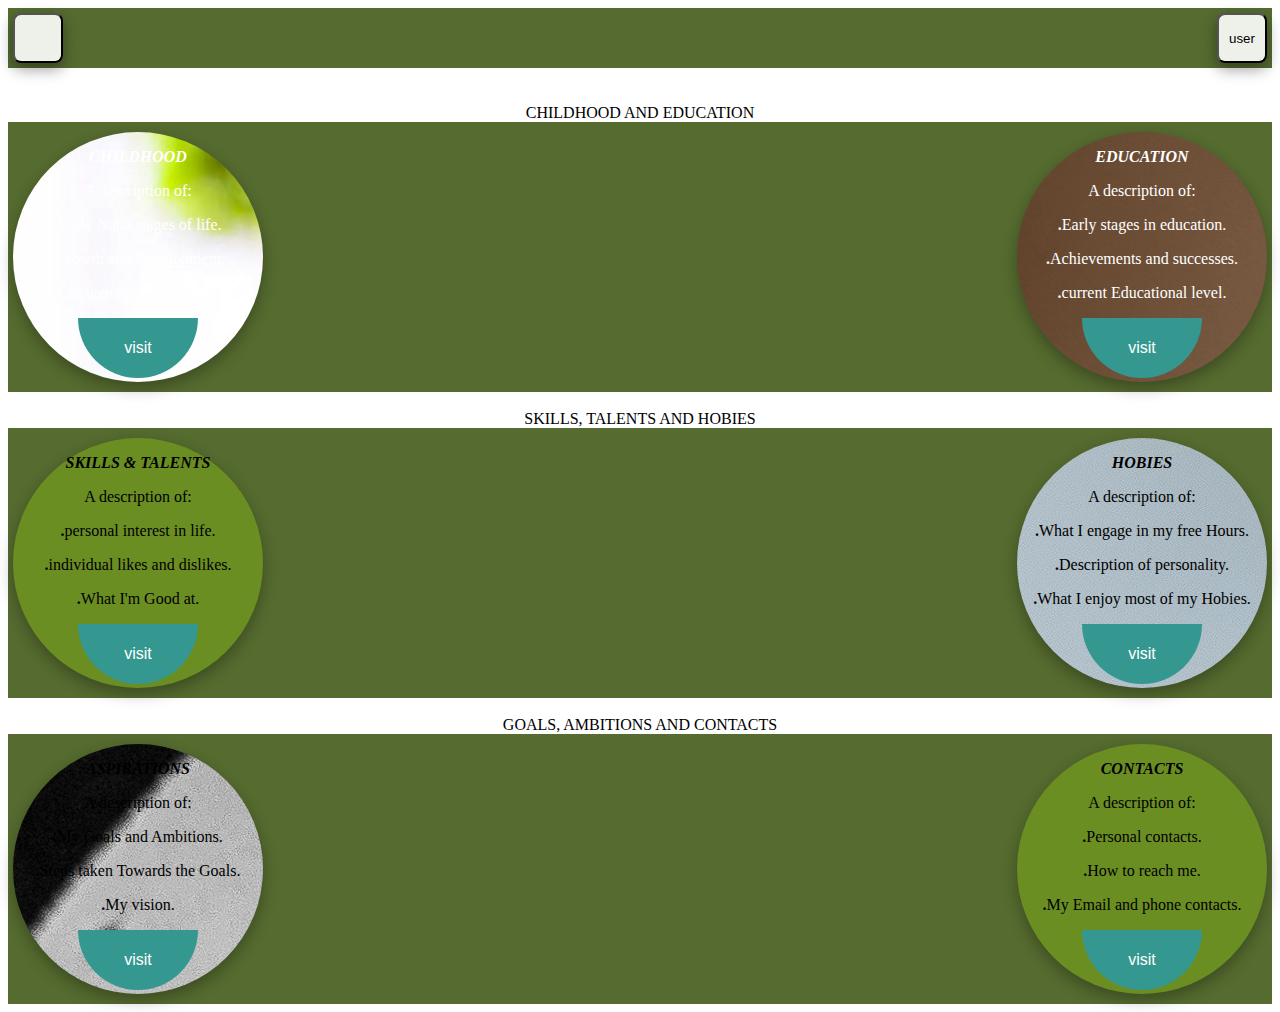
<file: index.html>
<!DOCTYPE html>
<html>
<head>

  <meta charset="UTF-8"> 
   <!-- Favicon --> 
  <link rel="icon" type="image/ico" href="images/favicon.ico">

    <title>My portifolio</title>
    <link rel="stylesheet" href="portfoliocss.css"> 

</head>

<body >

<div class="topdivs">

<button class="logo" ></button>
<button class="users" >user</button>

</div>

<div class="optionsbackground">
<br><br>

<center>CHILDHOOD AND EDUCATION</center>
<div class="circlesdiv">
    <div class="individualcircle" style=" background-image: url('images/child.jpg'); color: white;"> 
     <p><b><i> CHILDHOOD </i> </b></p> 
     <p>A description of:</p>
     <p><b>.</b>Early Natal stages of life.</p>
     <p><b>.</b>Growth and Development.</p>
     <p><b>.</b>Engagements and friends.</p>
    
     <button class="circlesbtns" onclick="window.location.href='childhood.html'">visit</button>
    </div>

    <div class="individualcircle" style=" background-image: url('images/book.jpg'); color: white;">
      <p><b><i> EDUCATION </i> </b></p> 
     <p>A description of:</p>
     <p><b>.</b>Early stages in education.</p>
     <p><b>.</b>Achievements and successes.</p>
     <p><b>.</b>current Educational level.</p>
     <button class="circlesbtns" onclick="window.location.href='education.html'">visit</button>
       </div>
</div>
 <br>
 <center>SKILLS, TALENTS AND HOBIES</center>
<div class="circlesdiv">
    <div class="individualcircle"  style=" background-image: url('images/talents.jpg')"> 
     <p><b><i> SKILLS & TALENTS </i> </b></p> 
     <p>A description of:</p>
     <p><b>.</b>personal interest in life.</p>
     <p><b>.</b>individual likes and dislikes.</p>
     <p><b>.</b>What I'm Good at.</p>
     <button class="circlesbtns" onclick="window.location.href='talents.html'">visit</button>
    </div>

    <div class="individualcircle"  style=" background-image: url('images/hobies.jpg')"> 
     <p><b><i> HOBIES </i> </b></p>   
     <p>A description of:</p>
     <p><b>.</b>What I engage in my free Hours.</p>
     <p><b>.</b>Description of personality.</p>
     <p><b>.</b>What I enjoy most of my Hobies.</p>
     <button class="circlesbtns" onclick="window.location.href='hobies.html'">visit</button>
    </div>
</div>
 <br>
 <center>GOALS, AMBITIONS AND CONTACTS</center>
<div class="circlesdiv">
    <div class="individualcircle" style=" background-image: url('images/aspirations.jpg')"> 
      <p><b><i> ASPIRATIONS </i> </b></p> 
     <p>A description of:</p>
     <p><b>.</b>My Goals and Ambitions.</p>
     <p><b>.</b>Steps taken Towards the Goals.</p>
     <p><b>.</b>My vision.</p>
     <button class="circlesbtns" onclick="window.location.href='aspirations.html'">visit</button>
    </div>

    <div class="individualcircle" style=" background-image: url('images/contacts.jpg')"> 
      <p><b><i> CONTACTS </i> </b></p>  
     <p>A description of:</p>
     <p><b>.</b>Personal contacts.</p>
     <p><b>.</b>How to reach me.</p>
     <p><b>.</b>My Email and phone contacts.</p>
     <button class="circlesbtns" onclick="window.location.href='contacts.html'">visit</button>
    </div>
</div>


</div>

</body>
</html>

<!--

<div class="logo" >
 <p>Logo</p>   
</div>
<div class="users">
  <p>user</p>  
</div>
-->


<!--

<div class="semi-circle">
  <div class="slice" style="left: 0%; background:#349890;"></div>
  <div class="slice" style="left: 20%; background:#f1dd0f;"></div>
  <div class="slice" style="left: 40%; background:#2ecc71;"></div>
  <div class="slice" style="left: 60%; background:#f1dd0f;"></div>
  <div class="slice" style="left: 80%; background:#349890;"></div>
</div>
-->
</file>
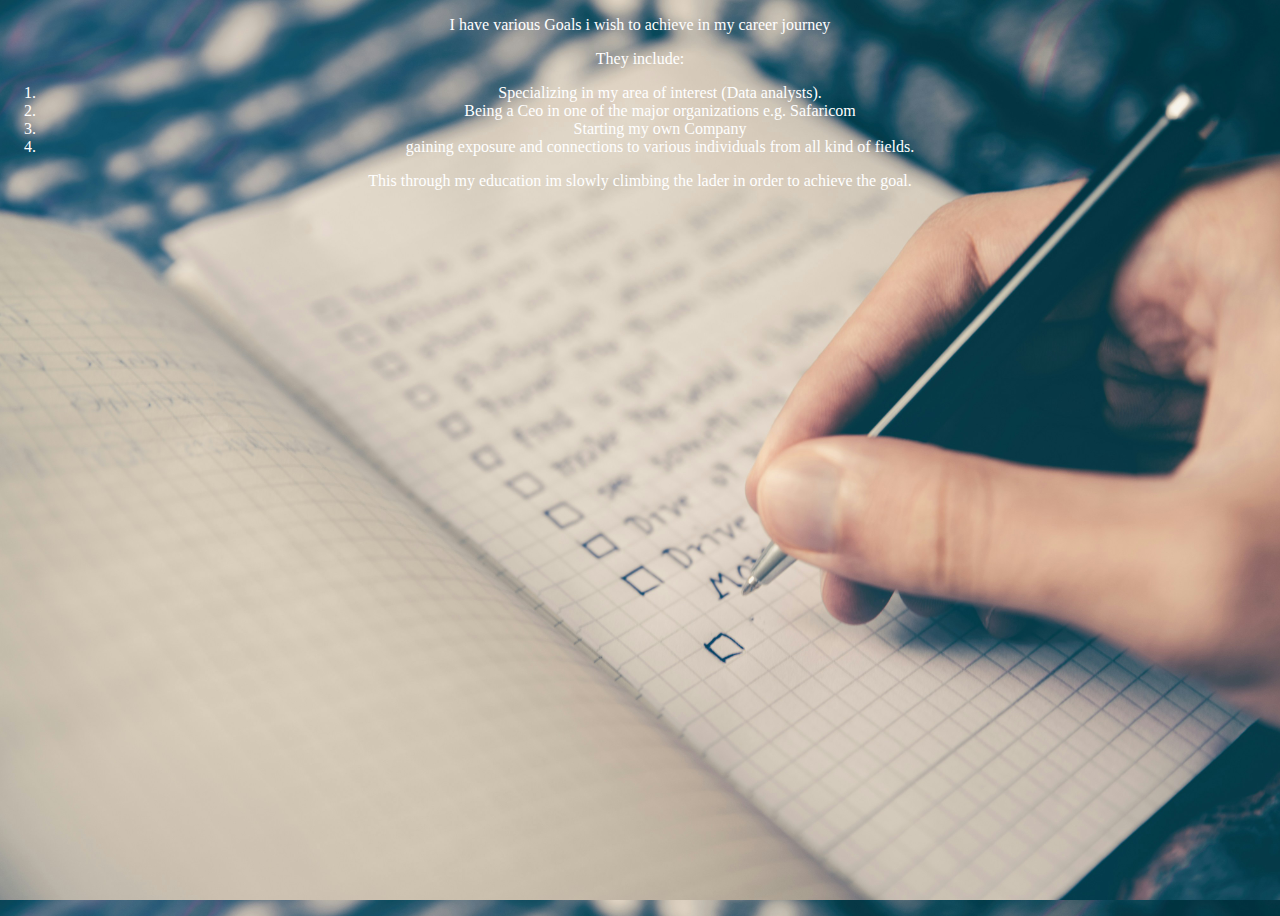
<file: aspirations.html>
<!DOCTYPE html>
<html lang="en">
<head>
  <meta charset="UTF-8">
  <title>My Aspirations</title>
<link rel="stylesheet" href="otherscss.css"> 

</head>
<body>
  <p>I have various Goals i wish to achieve in my career journey</p>
  <p>They include:</p>
  <ol>
    <li>Specializing in my area of interest (Data analysts).</li>
    <li>Being a Ceo in one of the major organizations e.g. Safaricom</li>
    <li>Starting my own Company</li>
    <li>gaining exposure and connections to various individuals from all kind of fields.</li>
  </ol>
  <p>This through my education im slowly climbing the lader in order to achieve the goal.</p>
  <!-- Link to external JavaScript -->
  <script src="aspirationjs.js"></script>
</body>
</html>
</file>
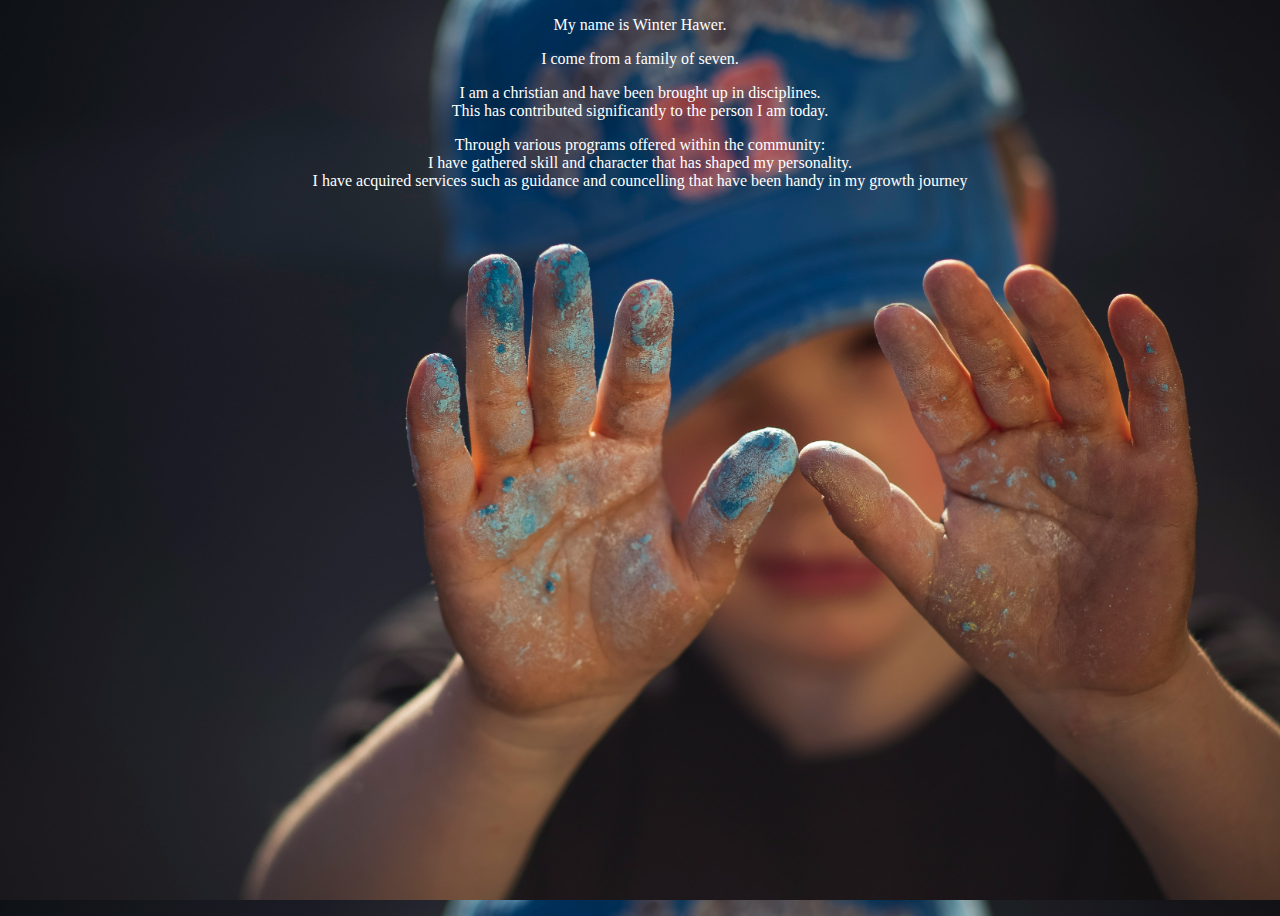
<file: childhood.html>
<!DOCTYPE html>
<html lang="en">
<head>
  <meta charset="UTF-8">
  <title>My Childhood</title>
   <link rel="stylesheet" href="otherscss.css"> 
 </head>
<body>

  <p>My name is Winter Hawer.</p>
  <p>I come from a family of seven.</p>
  <p>I am a christian and have been brought up in disciplines.<br>
This has contributed significantly to the person I am today.
  </p>
  <p>Through various programs offered within the community:<br>
   I have gathered skill and character that has shaped my personality.
   <br>
   I have acquired services such as guidance and councelling that have been handy in my growth journey </p>
  <!-- Link to external JavaScript -->
  <script src="childhoodjs.js"></script>
</body>
</html>
</file>
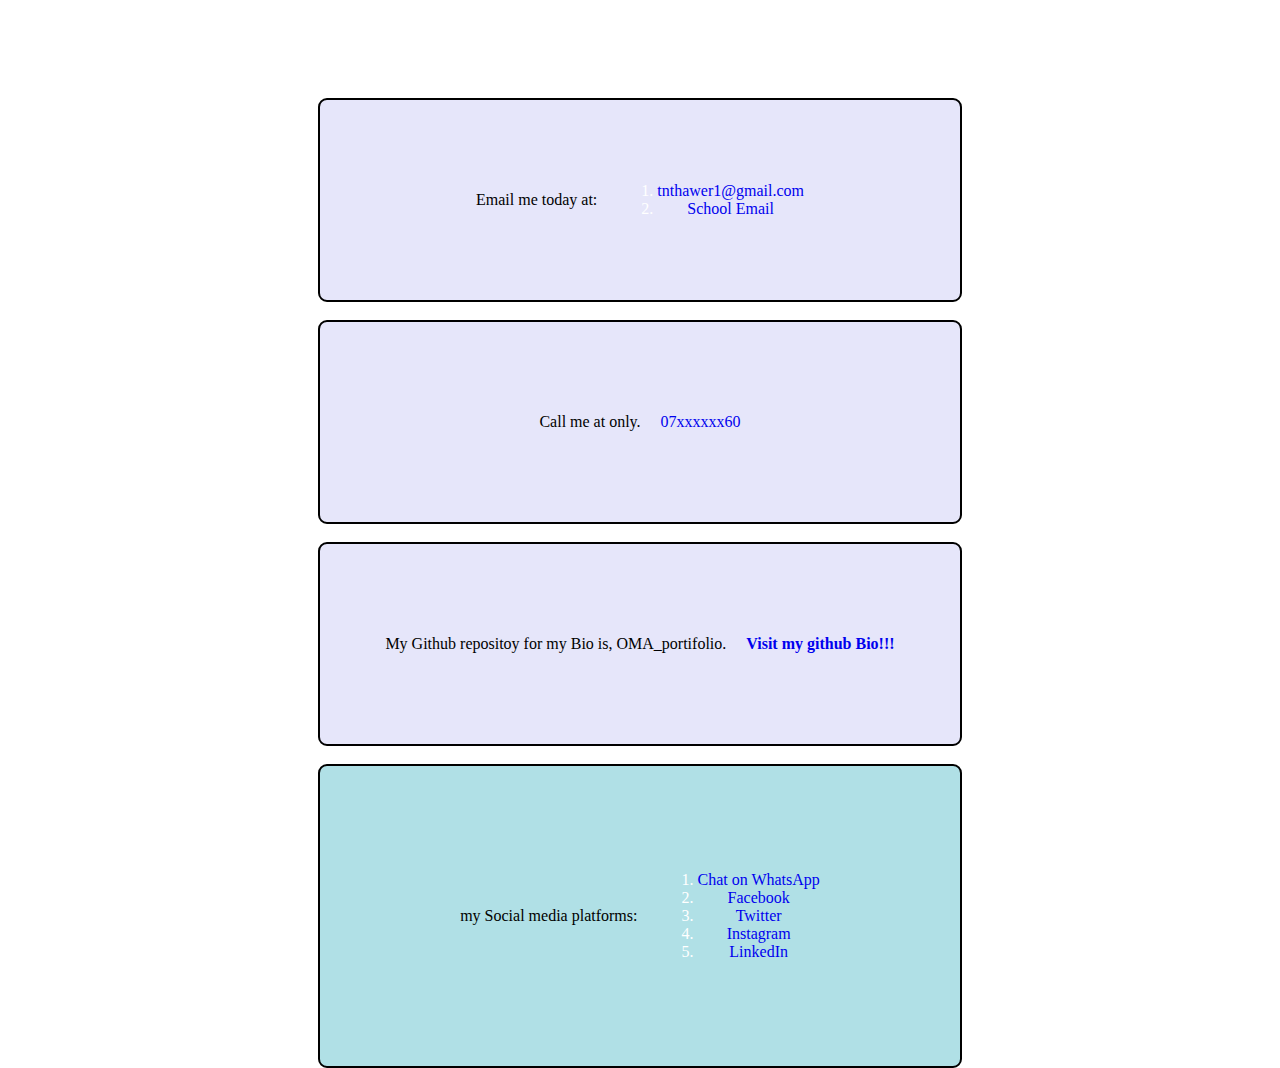
<file: contacts.html>
<!DOCTYPE html>
<html lang="en">
<head>
  <meta charset="UTF-8">
  <title>My Contacts</title>
<link rel="stylesheet" href="otherscss.css"> 

</head>
<body  style="background-image: url('images/contacts.jpg');">
  <h1> How to Reach me </h1>

  <center>Emails</center>
<div class="emails">
  <p style="color: black;">Email me today at:</p>
  <ol>
    <li><a href="mailto:tnthawer1@gmail.com">tnthawer1@gmail.com</a></li>
    <li><a href="mailto:mwangi.22194@students.kyu.ac.ke">School Email</a>
</li>
  </ol>

</div>
  <center>Phone contacts</center>
<div class="phonecontacts">
  <p style="color: black;">Call me at only.</p>
  <a href="tel:+1234567890">07xxxxxx60</a>

</div>
  <center>Github</center>
<div class="githubcontacts">
<p style="color: black;"> My Github repositoy for my Bio is, OMA_portifolio.</p>
<a href="https://hawer-tow.github.io/OMA_Portfolio/" target="_blank"><b>Visit my github Bio!!!</b></a>

</div>
  <center>Social Platforms</center>
<div class="socialmedia">
  <p style="color: black;">my Social media platforms:</p>
  <ol>
  <li> <a href="https://wa.me/1234567890">Chat on WhatsApp</a></li> 

  <li> <a href="https://www.facebook.com/Tenet Gathu" target="_blank">Facebook</a> </li>
  <li> <a href="https://twitter.com/Tenet" target="_blank">Twitter</a> </li>
  <li> <a href="https://www.instagram.com/Oma Hawer" target="_blank">Instagram</a> </li>
  <li> <a href="https://www.linkedin.com/in/yourprofile" target="_blank">LinkedIn</a> </li>

  </ol>
  

</div>

  <!-- Link to external JavaScript -->
  <!--<script src="educationjs.js"></script>-->
</body>
</html>
</file>
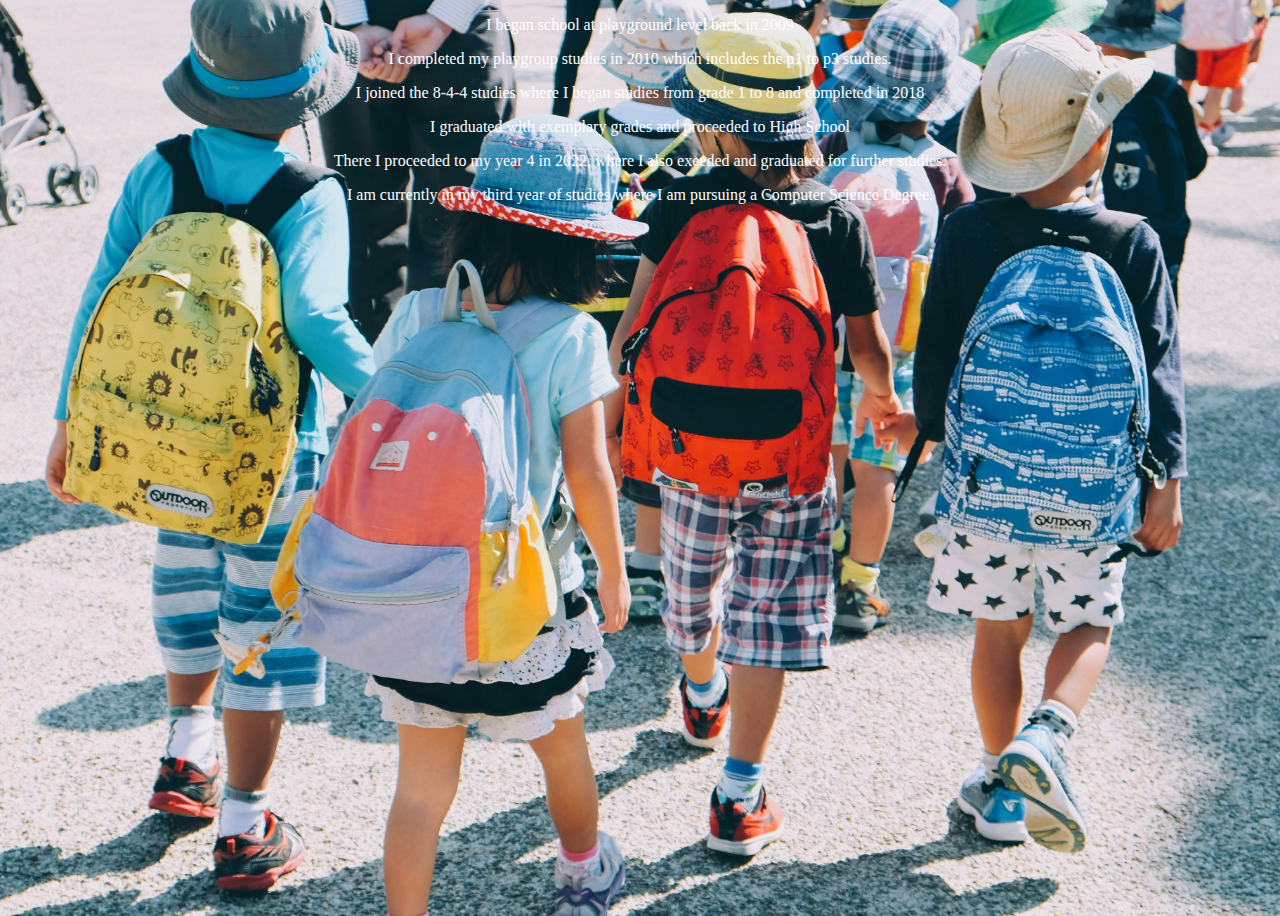
<file: education.html>
<!DOCTYPE html>
<html lang="en">
<head>
  <meta charset="UTF-8">
  <title>My Education</title>
<link rel="stylesheet" href="otherscss.css"> 

</head>
<body>

  <p>I began school at playground level back in 2009</p>
  <p>I completed my playgroup studies in 2010 which includes the p1 to p3 studies.</p>
  <p>I joined the 8-4-4 studies where I began studies from grade 1 to 8 and completed in 2018</p>
  <p>I graduated with exemplary grades and proceeded to High School</p>
  <p>There I proceeded to my year 4 in 2022, where I also exeeded and graduated for further studies.</p>
  <p>I am currently in my third year of studies where I am pursuing a Computer Science Degree.</p>
  <!-- Link to external JavaScript -->
  <script src="educationjs.js"></script>
</body>
</html>
</file>
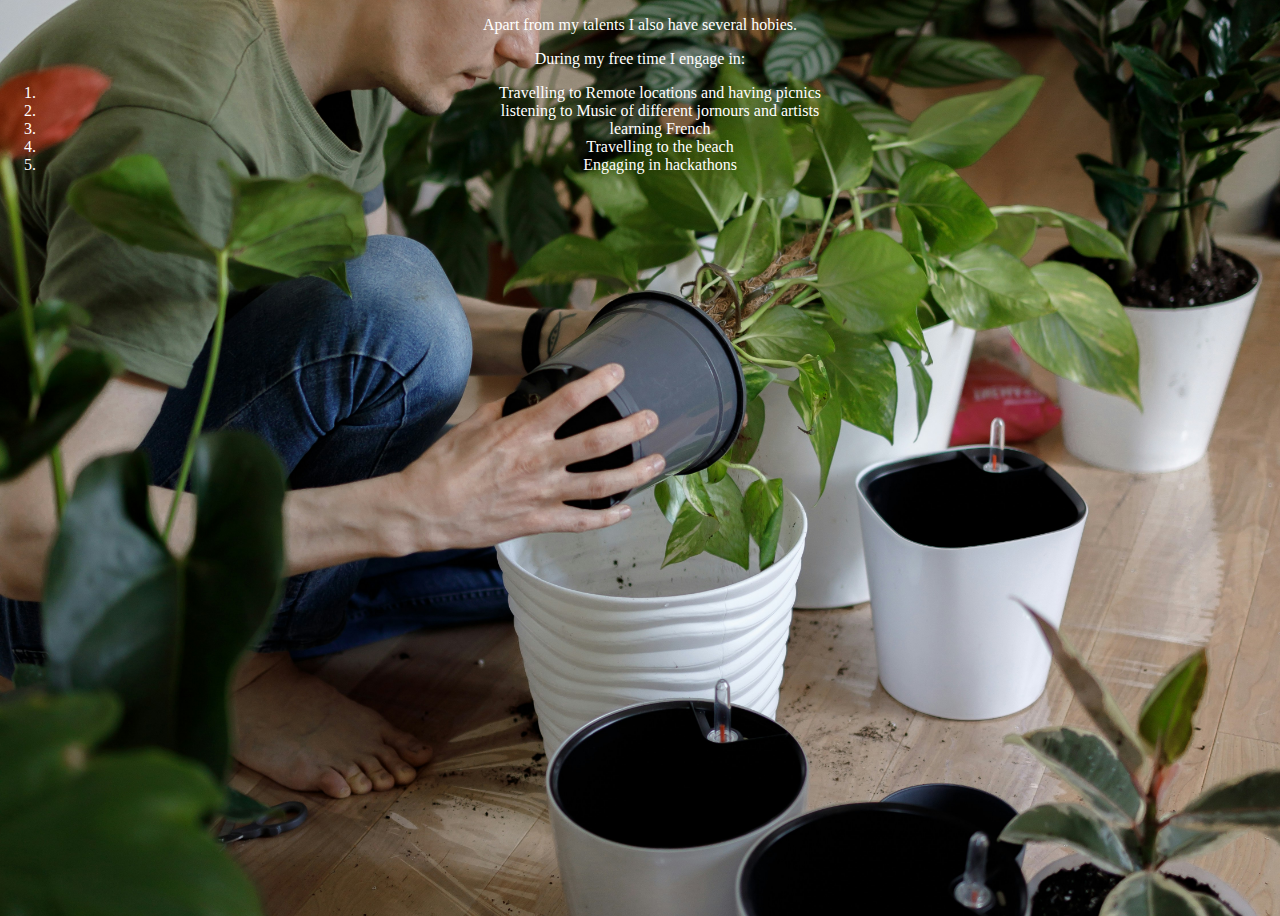
<file: hobies.html>
<!DOCTYPE html>
<html lang="en">
<head>
  <meta charset="UTF-8">
  <title>My Hobies</title>
  <link rel="stylesheet" href="otherscss.css"> 

</head>
<body>
  <p>Apart from my talents I also have several hobies.</p>
  <p>During my free time I engage in:</p>
  <ol>
    <li>Travelling to Remote locations and having picnics</li>
    <li>listening to Music of different jornours and artists</li>
    <li>learning French</li>
    <li>Travelling to the beach</li>
    <li>Engaging in hackathons</li>
  </ol>
  <!-- Link to external JavaScript -->
  <script src="hobiesjs.js"></script>
</body>
</html>
</file>
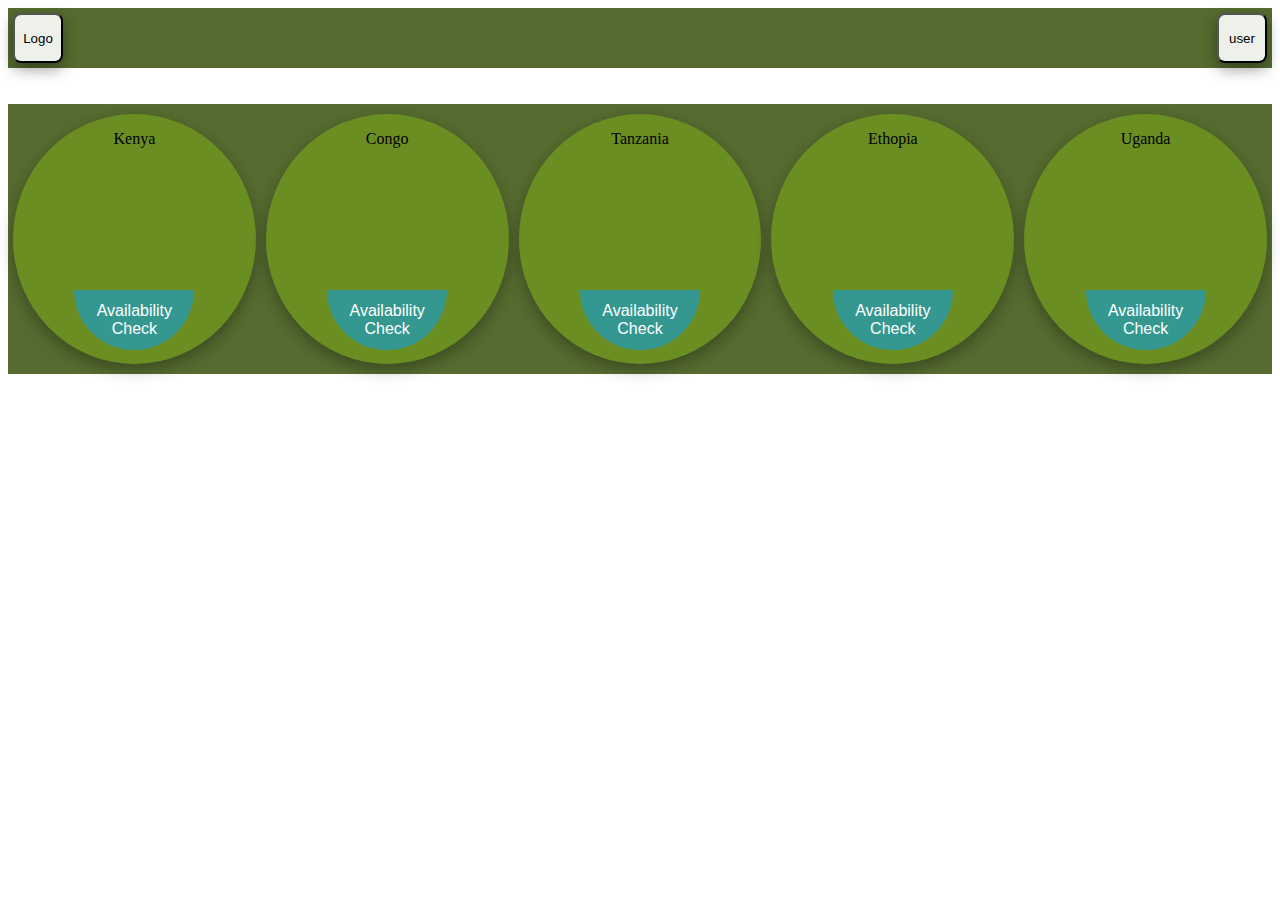
<file: portfolio.html>
<!DOCTYPE html>
<html>
<head>

    <title>Frank-Mpesa</title>
    <link rel="stylesheet" href="portfoliocss.css"> 

</head>

<body >

<div class="topdivs">

<button class="logo" >Logo</button>
<button class="users" >user</button>

</div>

<br><br>
<div class="circlesdiv">
    <div class="individualcircle"> 
     <p>Kenya</p>  
     <p></p>
     <br>
     <br>
     <br>
     <br>
     <br>
     <br>
     <br>
     <button class="circlesbtns">Availability Check</button>
    </div>

    <div class="individualcircle">
     <p>Congo</p> 
     <p></p>
      <br>
     <br>
     <br>
     <br>
     <br>
     <br>
     <br>
     <button class="circlesbtns">Availability Check</button>
       </div>

    <div class="individualcircle"> 
     <p>Tanzania</p>  
     <p></p>
      <br>
     <br>
     <br>
     <br>
     <br>
     <br>
     <br>
     <button class="circlesbtns">Availability Check</button>
    </div>

    <div class="individualcircle"> 
     <p>Ethopia</p>  
     <p></p>
      <br>
     <br>
     <br>
     <br>
     <br>
     <br>
     <br>
     <button class="circlesbtns">Availability Check</button>
    </div>

    <div class="individualcircle"> 
     <p>Uganda</p>  
     <p></p>
      <br>
     <br>
     <br>
     <br>
     <br>
     <br>
     <br>
     <button class="circlesbtns">Availability Check</button>
    </div>

</div>




</body>
</html>

<!--

<div class="logo" >
 <p>Logo</p>   
</div>
<div class="users">
  <p>user</p>  
</div>
-->


<!--

<div class="semi-circle">
  <div class="slice" style="left: 0%; background:#349890;"></div>
  <div class="slice" style="left: 20%; background:#f1dd0f;"></div>
  <div class="slice" style="left: 40%; background:#2ecc71;"></div>
  <div class="slice" style="left: 60%; background:#f1dd0f;"></div>
  <div class="slice" style="left: 80%; background:#349890;"></div>
</div>
-->
</file>
<file: portfoliocss.css>
.topdivs{
	position: relative;
	height: 60px;
	width: 100%;
	background-color: darkolivegreen;
	display: flex; 
	justify-content: space-between;
}


.logo{

  height: 50px;
  text-align: center;
  width: 50px;
  float: left;
  margin-top: 5px;
  margin-bottom: 5px;
  margin-left: 5px;
  background: rgba(255,255,255,0.9);
  border-radius: 8px;
  box-shadow: 0 6px 15px rgba(0,0,0,0.4);
  z-index: 9999;


}


.users{
  height: 50px;
  text-align: center;
  width: 50px;
  float: right;
  margin-top: 5px;
  margin-bottom: 5px;
  margin-right: 5px;
  background: rgba(255,255,255,0.9);
  border-radius: 8px;
  box-shadow: 0 6px 15px rgba(0,0,0,0.4);
  z-index: 9999;
  }


.circlesdiv{
	position: relative;
	height: 270px;
	width: 100%;
	background-color: darkolivegreen;
	display: flex; 
	justify-content: space-between;
}
.individualcircle{
    height: 250px;
    width: 250px;
    background: olivedrab;
    text-align: center;
    margin-top: 10px;
    margin-bottom: 10px;
    margin-left: 5px;
    margin-right: 5px;
    border-radius: 50%;
    box-shadow: 0 6px 15px rgba(0,0,0,0.3);
    z-index: 9999;
}


.circlesbtns{
  width: 120px;
  height: 60px;
  background: #349890;
  border: none;
  border-radius: 0 0 60px 60px ; 
  color: white;
  font-size: 16px;
}



















.semi-circle {
  position: relative;
  width: 98%;
  height: 300px; /* half of width → semi-circle */
  border-radius: 0 0 100% 100% ; /* top semi-circle */
  overflow: hidden;
  margin-left: 1%;
  margin-right: 1%;
}

.slice {
  position: absolute;
  top: 0;
  width: 20%;       /* 5 equal partitions */
  height: 100%;
}
</file>
<file: otherscss.css>
html, body {
  margin: 0;
  height: 100%;            
}

body {
  background-size: cover;
  background-position: center;
  transition: background-image 1s ease-in-out;
  color: white;
}
p{
  color: white;
  text-align: center;
}
h1{
  text-align: center;
  color: white;
}
ol{
  text-align: center;

}
li{
  text-align: center;
}
a{
   text-decoration: none;
}

.emails{
  position: relative;
  height: 200px;
  width: 50%;              /* half the page width */
  margin: 0 auto;          /* center horizontally */
  background-color: lavender;
  display: flex;
  justify-content: center; /* keep circles grouped in the middle */
  align-items: center;     /* vertical centering */
  gap: 20px;               /* spacing between circles */
  border: 2px solid black;
  border-radius: 9px;
}
.phonecontacts{
  position: relative;
  height: 200px;
  width: 50%;              /* half the page width */
  margin: 0 auto;          /* center horizontally */
  background-color: lavender;
  display: flex;
  justify-content: center; /* keep circles grouped in the middle */
  align-items: center;     /* vertical centering */
  gap: 20px;               /* spacing between circles */
  border: 2px solid black;
  border-radius: 9px;
}
.githubcontacts{
 position: relative;
  height: 200px;
  width: 50%;              /* half the page width */
  margin: 0 auto;          /* center horizontally */
  background-color: lavender;
  display: flex;
  justify-content: center; /* keep circles grouped in the middle */
  align-items: center;     /* vertical centering */
  gap: 20px;               /* spacing between circles */
  border: 2px solid black;
  border-radius: 9px;
}
.socialmedia{
 position: relative;
  height: 300px;
  width: 50%;              /* half the page width */
  margin: 0 auto;          /* center horizontally */
  background-color: powderblue;
  display: flex;
  justify-content: center; /* keep circles grouped in the middle */
  align-items: center;     /* vertical centering */
  gap: 20px;               /* spacing between circles */
  border: 2px solid black;
  border-radius: 9px;
}
</file>
